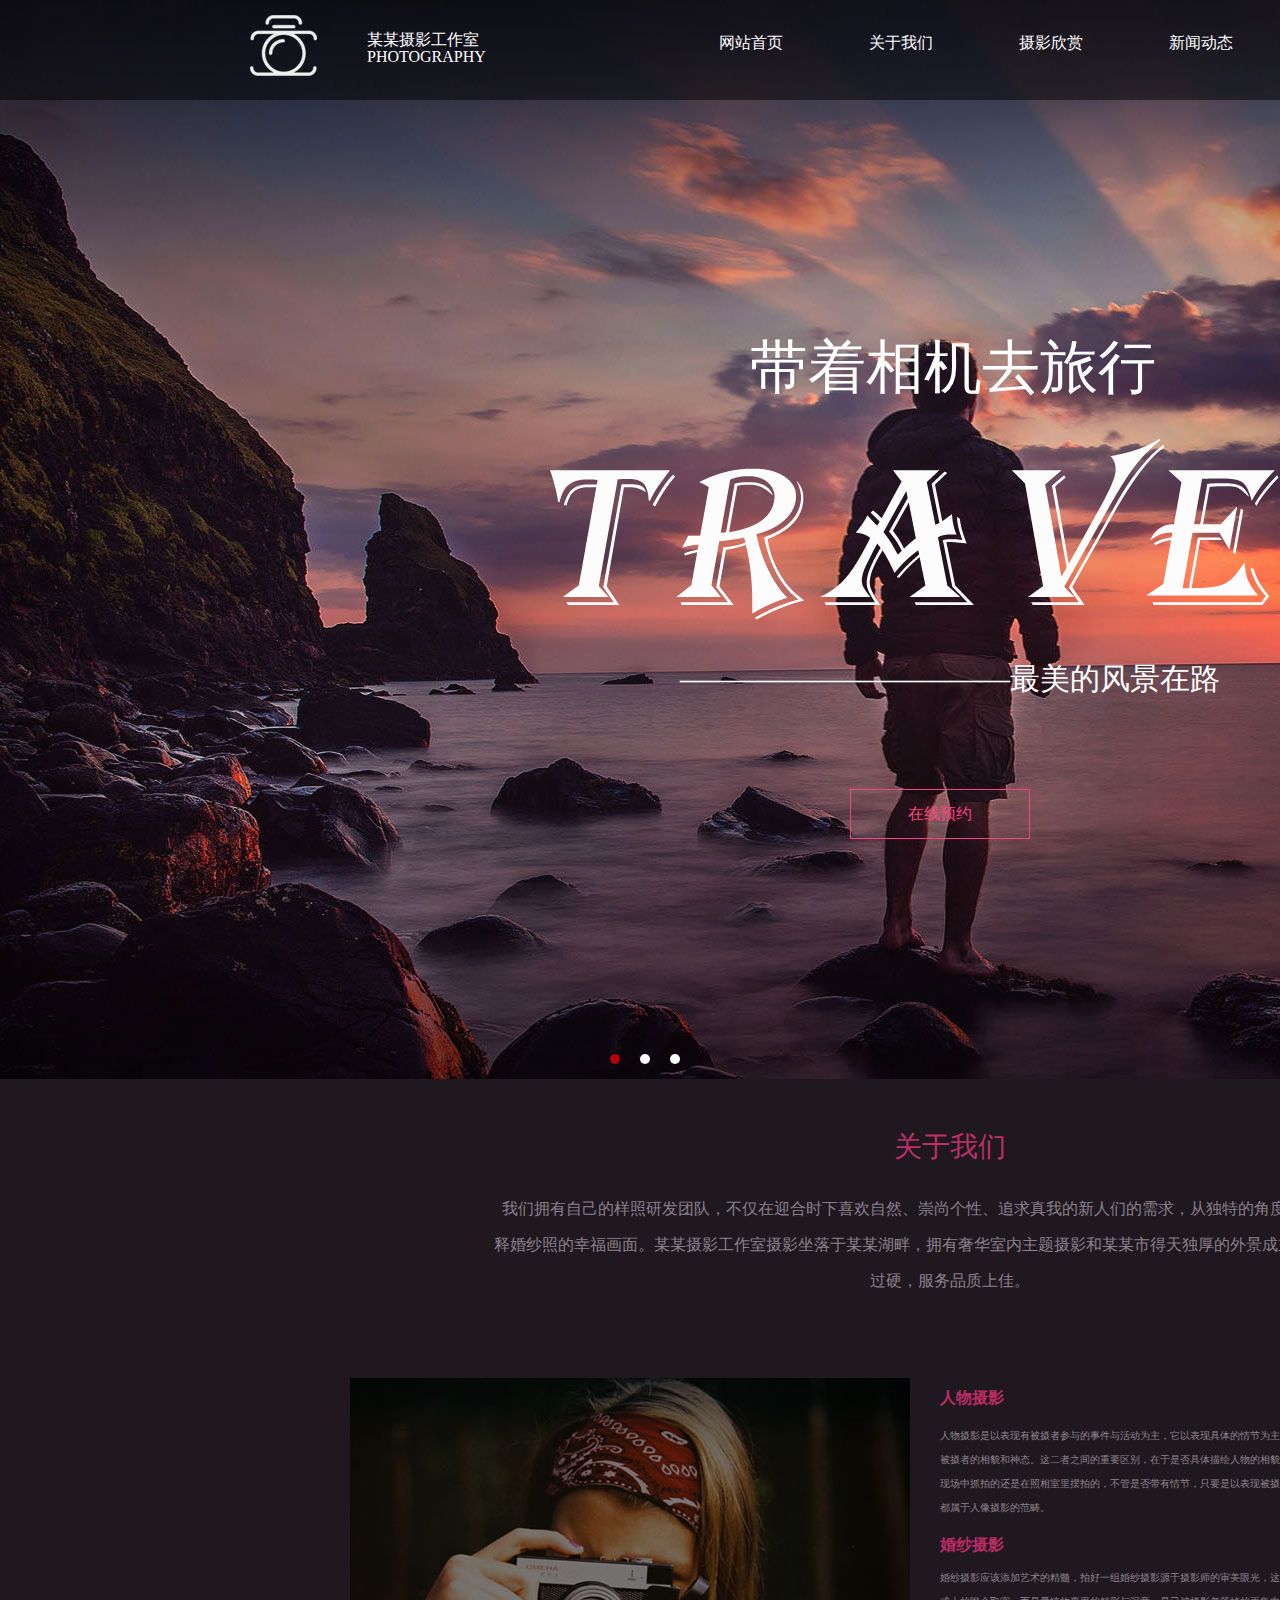
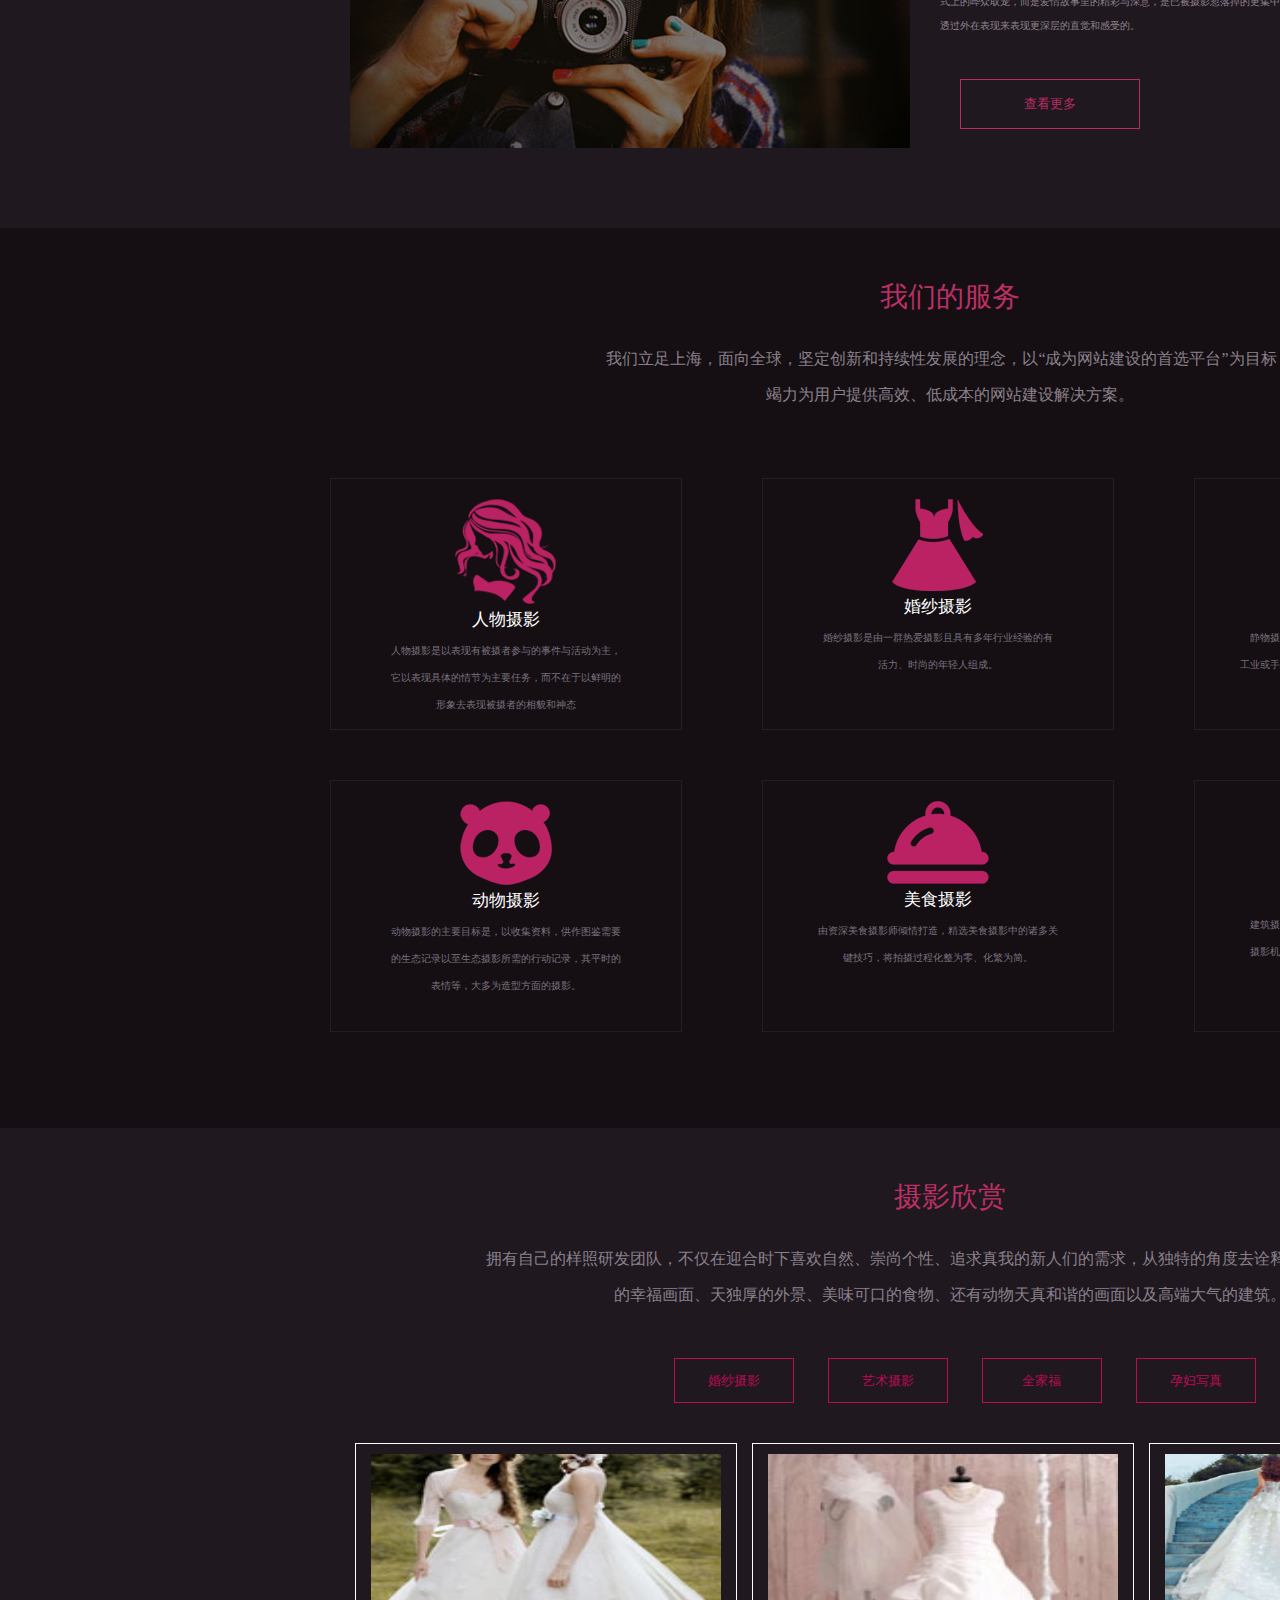
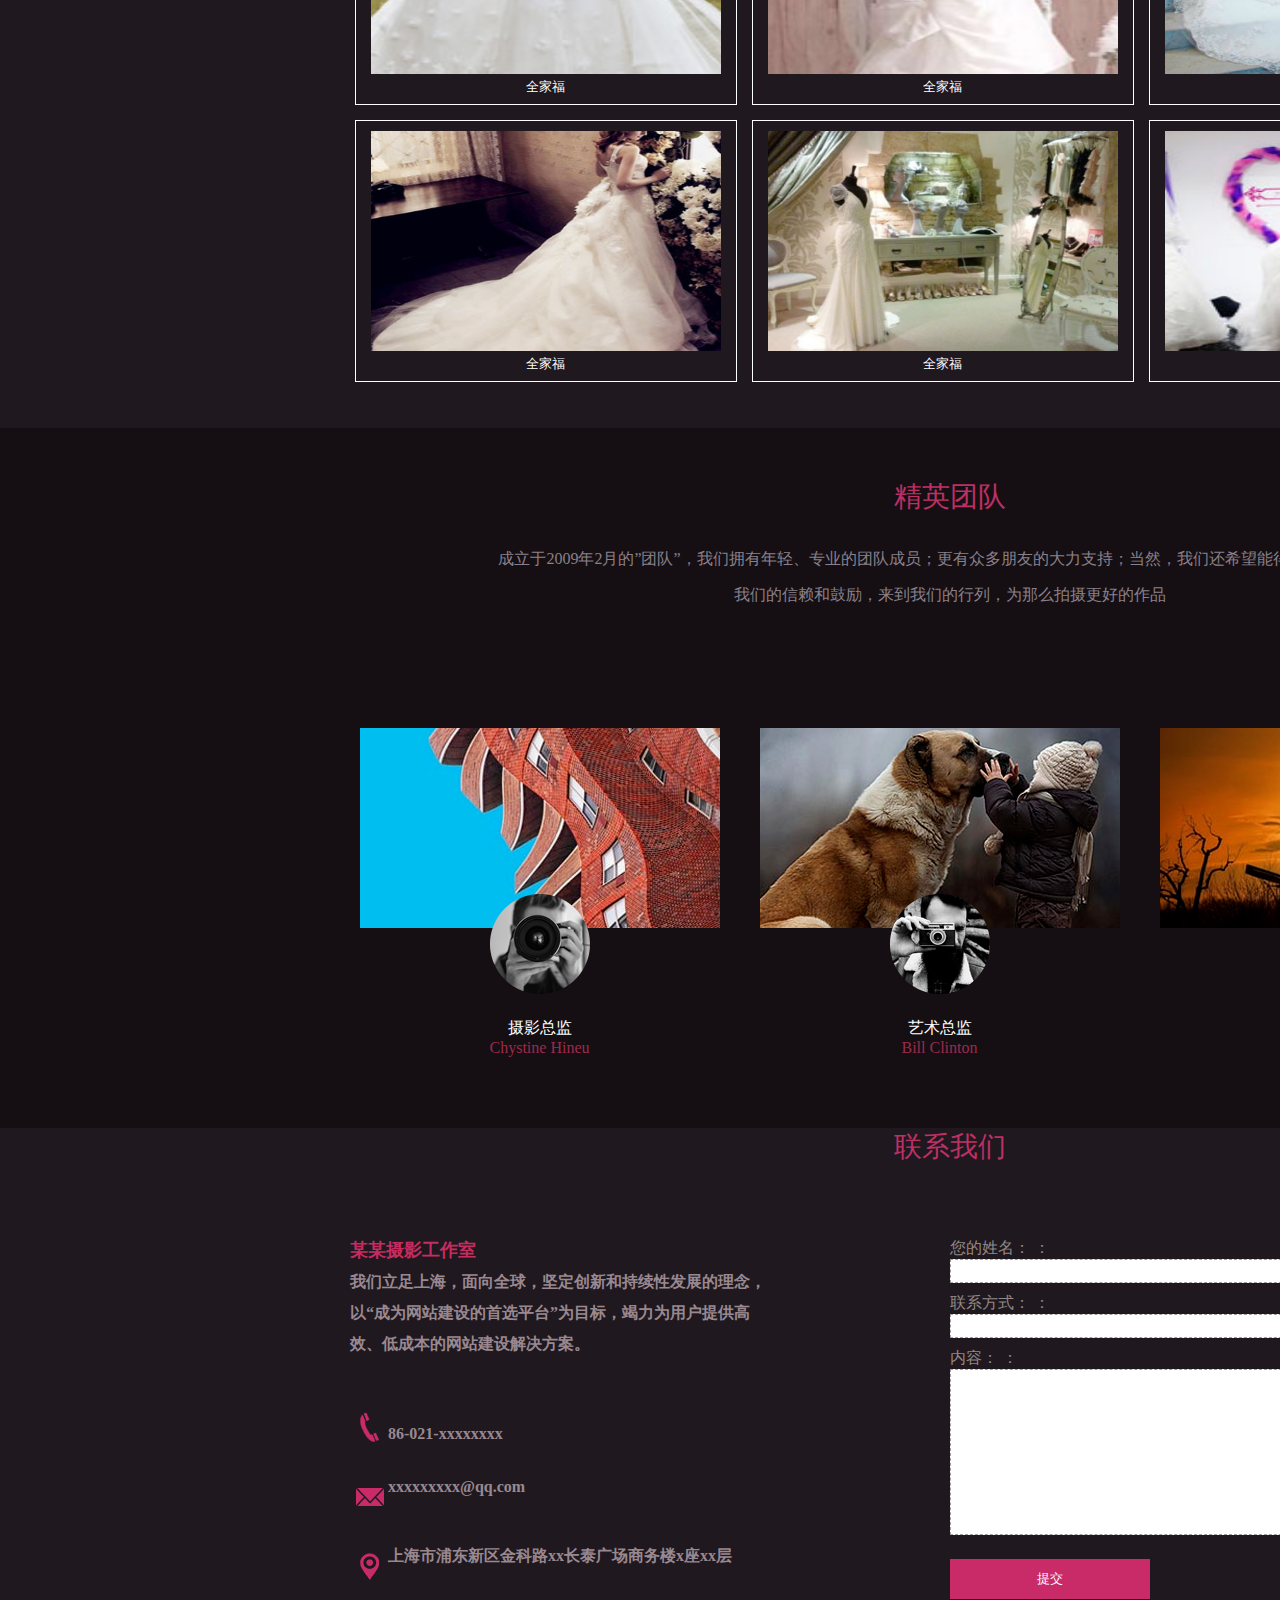
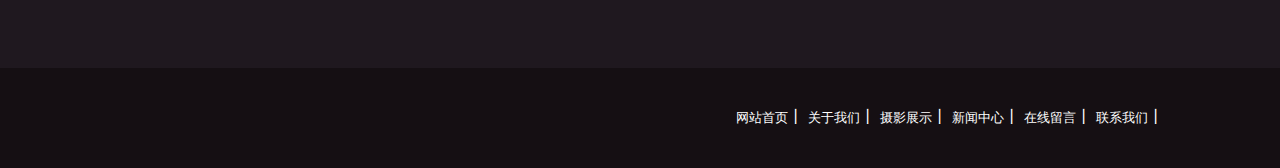
<file: 网页/index.html>
<!DOCTYPE html>
<html>
<head>
	<title></title>
	<link rel="stylesheet" type="text/css" href="../css/index.css">
</head>
<body>
	<div class="div_top"></div>
	<div class="div_top2">
		<img src="../images/1500981623.png" class="img_top">
		<p class="p_1">某某摄影工作室</p><br>
		<p class="p_2">PHOTOGRAPHY</p>
		<ul class="top_ul">
			<li><a href="index.html" target="_parent">网站首页</a></li>
			<li><a href="guanyu.html" target="_parent">关于我们</a></li>
			<li><a href="sheying.html" target="_parent">摄影欣赏</a></li>
			<li><a href="xinwen.html" target="_parent">新闻动态</a></li>
			<li><a href="liuyan.html" target="_parent">在线留言</a></li>
			<li><a href="" target="_parent">联系我们</a></li>
		</ul>
		</div>
	<div class="lunbo">
		<div class="lunbo_1">
			<img src="../images/01.jpg">
			<img src="../images/02.jpg" class="img_2">
			<img src="../images/03.jpg">
		</div>
		<p class="ppp">带着相机去旅行</p>
		<img src="../images/20170725192440_61459.png" class="biao">
		<p class="ppp1">———————————最美的风景在路</p>
		<button class="but_1">在线预约</button>
	</div>
		<div class="dianji">
			<a href="#" class="a_1" style="background-color: #b3020c;"></a>
			<a href="#" class="a_2"></a>
			<a href="#" class="a_3"></a>
		</div>
		<div class="guanyu">
			<div class="gy_1">
				<span>关于我们</span><br>
				<p>我们拥有自己的样照研发团队，不仅在迎合时下喜欢自然、崇尚个性、追求真我的新人们的需求，从独特的角度去诠释爱情、诠</p>
				<p>释婚纱照的幸福画面。某某摄影工作室摄影坐落于某某湖畔，拥有奢华室内主题摄影和某某市得天独厚的外景成立至今，技术实力</p>
				<p>过硬，服务品质上佳。</p>
			</div>
			<div class="gy_2">
				<img src="../images/20170725193232_92548.jpg" style="float: left;">
				<div style=" width:800px;height: 300px;
				margin-left: 30px;float: left;">
					
				
				<p style="color: #bb2c62;font-weight: bold;font-size: 16px">人物摄影</p>
				<p style="margin-top: 20px;">人物摄影是以表现有被摄者参与的事件与活动为主，它以表现具体的情节为主要任务，而不在于以鲜明的形象去表现</p>
				<p>被摄者的相貌和神态。这二者之间的重要区别，在于是否具体描绘人物的相貌。不管是单人的或是多人的，不管是在</p>
				<p>现场中抓拍的还是在照相室里摆拍的，不管是否带有情节，只要是以表现被摄者具体的外貌和精神状态为主的照片，</p>
				<p>都属于人像摄影的范畴。</p>
				<p style="color: #bb2c62;font-weight: bold;font-size: 16px;margin-top: 20px;">婚纱摄影</p>
				<p style="margin-top: 15px;">婚纱摄影应该添加艺术的精髓，拍好一组婚纱摄影源于摄影师的审美眼光，这样的照片令你眼前一亮。他的追求不是形</p>
				<p>式上的哗众取宠，而是爱情故事里的精彩与深意，是已被摄影忽落掉的更集中，更恰当，更合理，更明确的表述方式，</p>
				<p>透过外在表现来表现更深层的直觉和感受的。</p><br><br>
				<button class="but_2">查看更多</button>
				</div>
			</div>
		</div>
		<div class="fuwu">
			<div class="gy_1">
				<span>我们的服务</span><br>
				<p>我们立足上海，面向全球，坚定创新和持续性发展的理念，以“成为网站建设的首选平台”为目标，</p>
				<p>竭力为用户提供高效、低成本的网站建设解决方案。</p>
			</div>
			<div class="div_liu">
				<div class="liu_1">
					<img src="../images/20170725194017_43478.png">
					<p style="margin-top: 0px;font-size: 17px;color: white;">人物摄影</p>
					<p>人物摄影是以表现有被摄者参与的事件与活动为主，</p>
					<p>它以表现具体的情节为主要任务，而不在于以鲜明的</p>
					<p>形象去表现被摄者的相貌和神态</p>
				</div>
				<div class="liu_1">
					<img src="../images/20170725194233_58971.png">
					<p style="margin-top: 0px;font-size: 17px;color: white;">婚纱摄影</p>
					<p>婚纱摄影是由一群热爱摄影且具有多年行业经验的有</p>
					<p>活力、时尚的年轻人组成。</p>
				</div>
				<div class="liu_1">
					<img src="../images/20170725194312_49984.png">
					<p style="margin-top: 0px;font-size: 17px;color: white;">景物摄影</p>
					<p>静物摄影与人物摄影、景物摄影相对，以无生命，多以</p>
					<p>工业或手工制成品、自然存在的无生命物体等为拍摄题材。</p>
				</div>

				<div class="gekai">
				<div class="liu_1">
					<img src="../images/20170725194353_85868.png">
					<p style="margin-top: 0px;font-size: 17px;color: white;">动物摄影</p>
					<p>动物摄影的主要目标是，以收集资料，供作图鉴需要</p>
					<p>的生态记录以至生态摄影所需的行动记录，其平时的</p>
					<p>表情等，大多为造型方面的摄影。</p>
				</div>
				<div class="liu_1">
					<img src="../images/20170725194441_34837.png">
					<p style="margin-top: 0px;font-size: 17px;color: white;">美食摄影</p>
					<p>由资深美食摄影师倾情打造，精选美食摄影中的诸多关</p>
					<p>键技巧，将拍摄过程化整为零、化繁为简。</p>
				</div>
				<div class="liu_1">
					<img src="../images/20170725194520_13208.png">
					<p style="margin-top: 0px;font-size: 17px;color: white;">建筑摄影</p>
					<p>建筑摄影系以建筑物和结构物体为对象的摄影，用小型</p>
					<p>摄影机只能拍出快照式的照片。大多使用带摇摆结构的</p>
					<p>大型摄影机进行拍摄。</p>
				</div>
				</div>
			</div>
		</div>

		<div class="xinshang">
			<div class="gy_1">
				<span>摄影欣赏</span><br>
				<p>拥有自己的样照研发团队，不仅在迎合时下喜欢自然、崇尚个性、追求真我的新人们的需求，从独特的角度去诠释人物、诠释婚纱照</p>
				<p>的幸福画面、天独厚的外景、美味可口的食物、还有动物天真和谐的画面以及高端大气的建筑。</p>
			</div>
			<div class="anniu4">
				<button>婚纱摄影</button>
				<button>艺术摄影</button>
				<button>全家福</button>
				<button>孕妇写真</button>
			</div>
			<div class="imgx6">
				<div><img src="../images/1500963383.jpg">
					<br>全家福</div>
				<div><img src="../images/1500963373.jpg"><br>全家福</div>
				<div><img src="../images/1500963366.jpg"><br>全家福</div>
				<div><img src="../images/1500963358.jpg"><br>全家福</div>
				<div><img src="../images/1500963346.jpg"><br>全家福</div>
				<div><img src="../images/1500963318.jpg"><br>全家福</div>
			</div>
		</div>
		<div class="tuandui">
			<div class="gy_1">
				<span>精英团队</span><br>
				<p>成立于2009年2月的”团队”，我们拥有年轻、专业的团队成员；更有众多朋友的大力支持；当然，我们还希望能得到广大爱好者对</p>
				<p>我们的信赖和鼓励，来到我们的行列，为那么拍摄更好的作品</p>
			</div>
			<div class="sanzhang">
				<div>
					<img src="../images/20170725195326_75923.png">
					<p>摄影总监</p>
					<span>Chystine Hineu</span>
				</div>
				<div>
					<img src="../images/20170725195411_44573.png">
					<p>艺术总监</p>
					<span>Bill Clinton</span>
				</div>
				<div>
					<img src="../images/20170725195418_49251.png">
					<p>资深视觉摄影师</p>
					<span>Black Longfellow</span>
				</div>
			</div>
		</div>
		<div class="bottom">
			<div class="bottom_div1">
				<span>联系我们</span>
			</div>
			<div class="bottom_div2">
				<p style="color: #c62c60;font-size: 18px;font-weight: bold;">某某摄影工作室</p>
				<p>我们立足上海，面向全球，坚定创新和持续性发展的理念，</p>
				<p>以“成为网站建设的首选平台”为目标，竭力为用户提供高</p>
				<p>效、低成本的网站建设解决方案。</p>
				<div class="bottom_img">
					<img src="../images/20170725195743_15976.png">
					<p style="margin-top: 20px;">86-021-xxxxxxxx</p>
					<p style="margin-top: 35px;">xxxxxxxxx@qq.com</p>
					<p style="margin-top: 50px;">上海市浦东新区金科路xx长泰广场商务楼x座xx层</p>
				</div>
			</div>
			<div class="bottom_div3">
				<p>您的姓名： ：</p>
				<input type="text" name="1">
				<p>联系方式： ：</p>
				<input type="text" name="1">
				<p>内容： ：</p>
				<textarea style="width: 550px;height: 160px;border: 1px dashed #a29c9e;"></textarea>
				<button class="tijiao">提交</button>
			</div>
		</div>
		<div class="zuihou">
			<a href="javascript;;">网站首页</a>丨
			<a href="javascript;;">关于我们</a>丨
			<a href="javascript;;">摄影展示</a>丨
			<a href="javascript;;">新闻中心</a>丨
			<a href="javascript;;">在线留言</a>丨
			<a href="javascript;;">联系我们</a>丨
		</div>
	<script src="../js/index.js"></script>
</body>
</html>
</file>
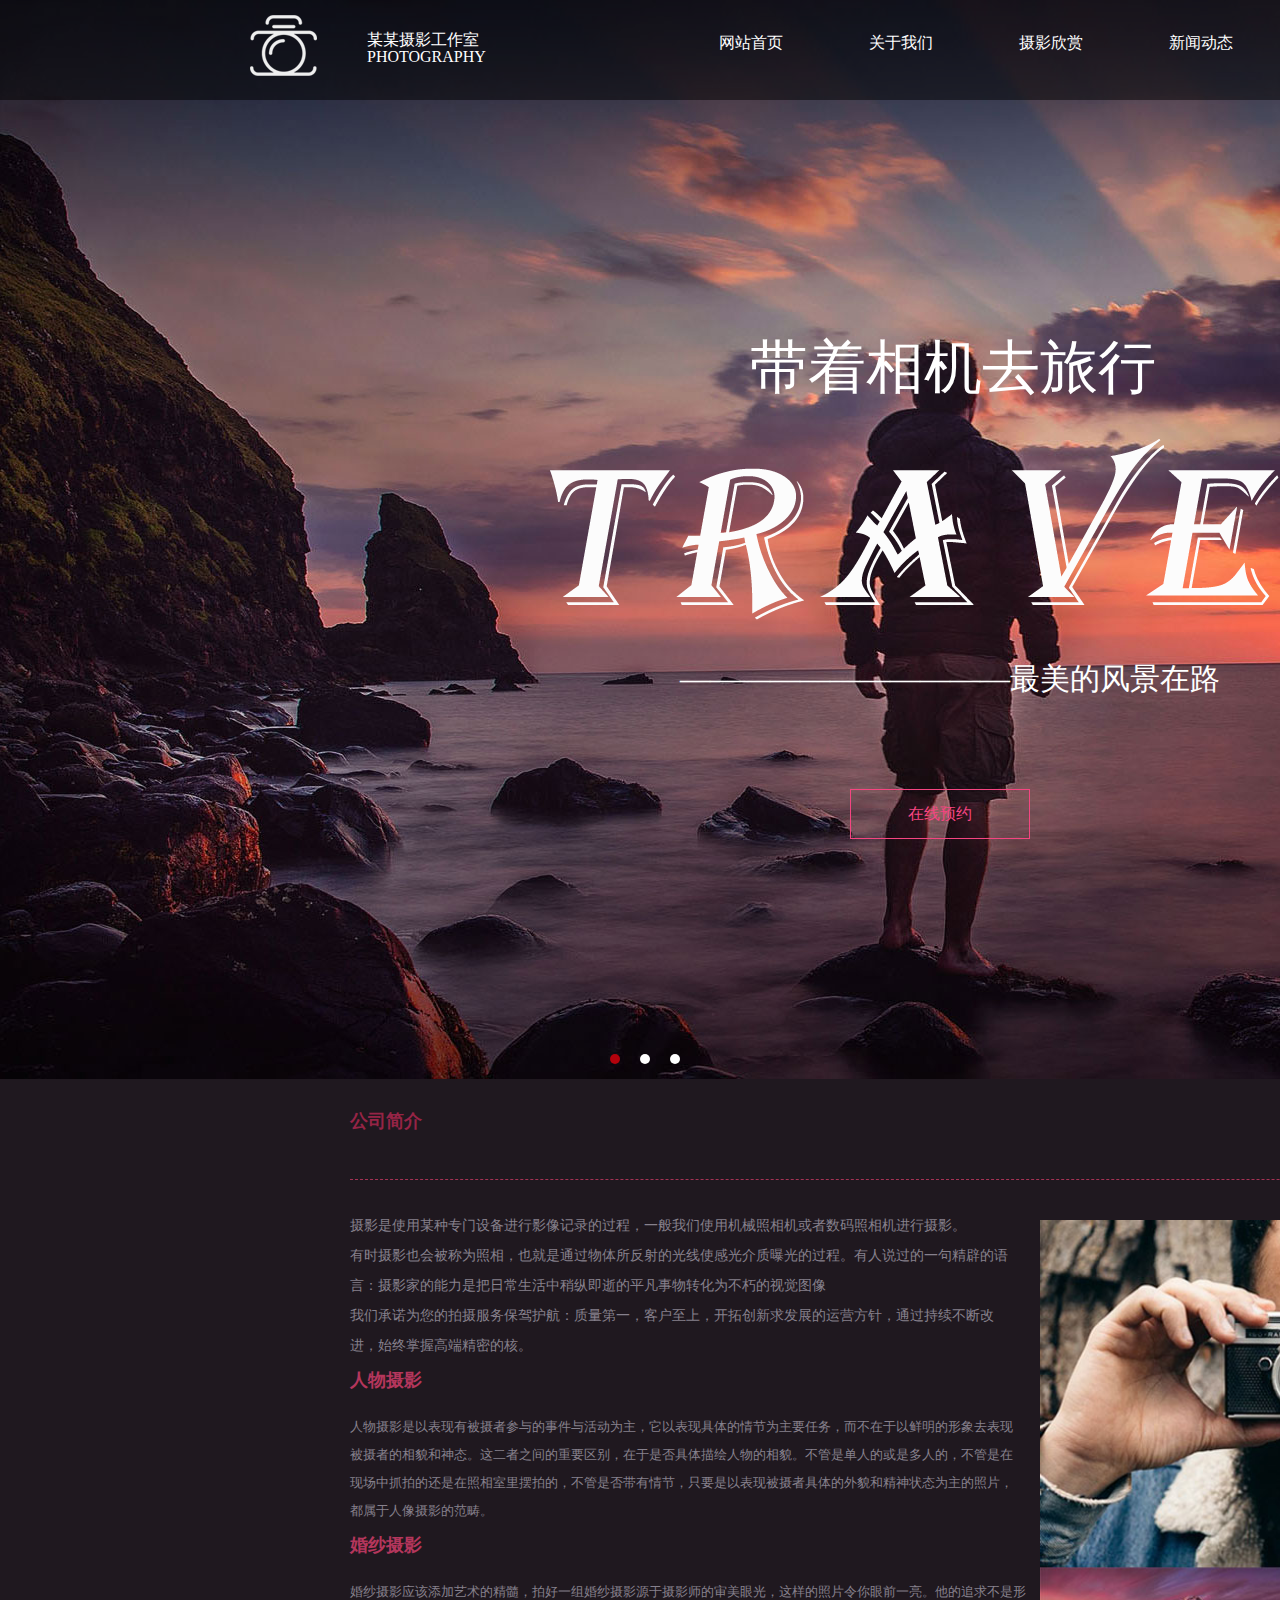
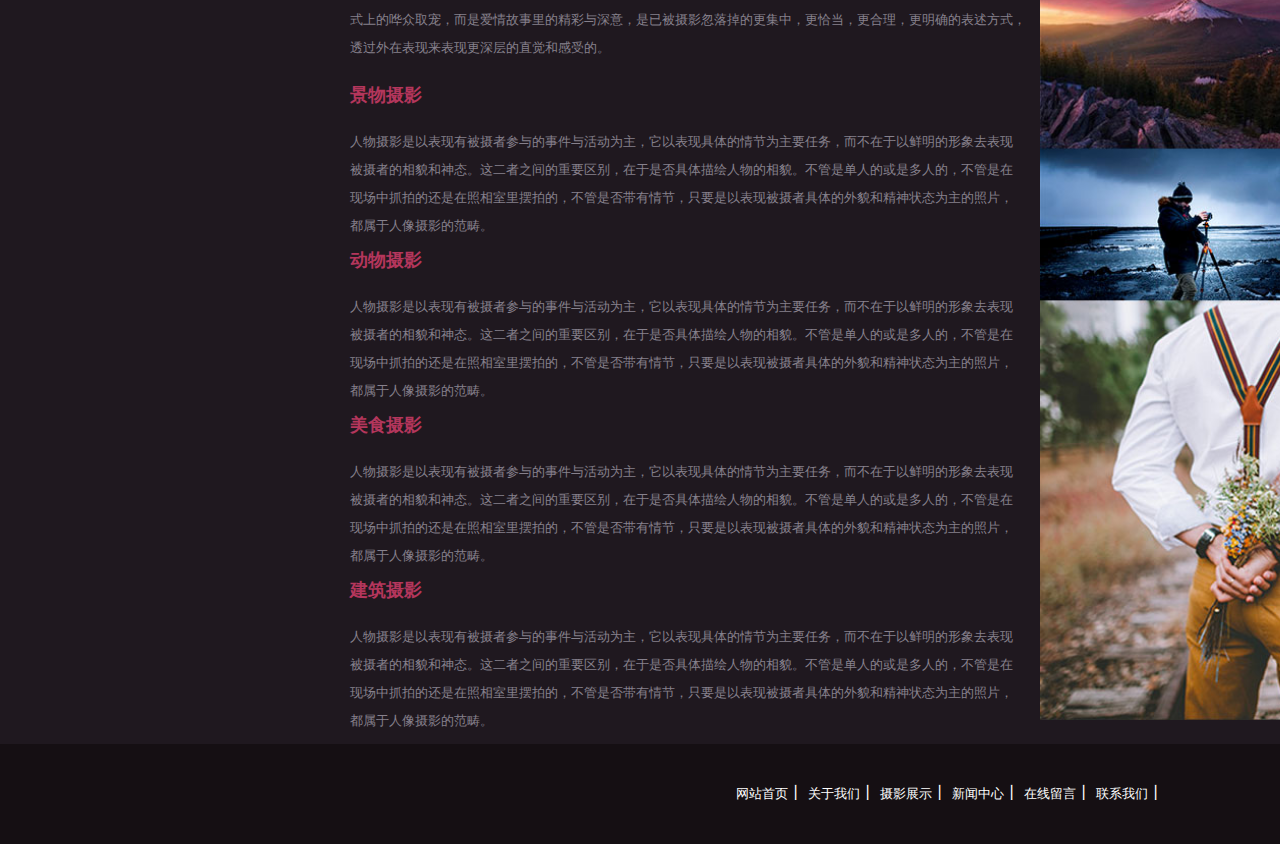
<file: 网页/guanyu.html>
<!DOCTYPE html>
<html>
<head>
	<title></title>
	<link rel="stylesheet" type="text/css" href="../css/guanyu.css">
</head>
<body>
	<div class="div_top"></div>
	<div class="div_top2">
		<img src="../images/1500981623.png" class="img_top">
		<p class="p_1">某某摄影工作室</p><br>
		<p class="p_2">PHOTOGRAPHY</p>
		<ul class="top_ul">
			<li><a href="index.html" target="_parent">网站首页</a></li>
			<li><a href="guanyu.html" target="_parent">关于我们</a></li>
			<li><a href="sheying.html" target="_parent">摄影欣赏</a></li>
			<li><a href="xinwen.html" target="_parent">新闻动态</a></li>
			<li><a href="liuyan.html" target="_parent">在线留言</a></li>
			<li><a href="" target="_parent">联系我们</a></li>
		</ul>
		</div>
	<div class="lunbo">
		<div class="lunbo_1">
			<img src="../images/01.jpg">
			<img src="../images/02.jpg" class="img_2">
			<img src="../images/03.jpg">
		</div>
		<p class="ppp">带着相机去旅行</p>
		<img src="../images/20170725192440_61459.png" class="biao">
		<p class="ppp1">———————————最美的风景在路</p>
		<button class="but_1">在线预约</button>
	</div>
		<div class="dianji">
			<a href="#" class="a_1" style="background-color: #b3020c;"></a>
			<a href="#" class="a_2"></a>
			<a href="#" class="a_3"></a>
		</div>
	<div class="div_center">
		<div class="center_top">
			<span style="margin-top: 20px;font-weight: bold;font-size: 18px;float: left;">公司简介</span>
			<span style="float: right;margin-top: 20px;">您现在的位置>>网站首页>>公司简介</span>
		</div>
		<div class="center_zi">
			<div class="zi">
				<p>摄影是使用某种专门设备进行影像记录的过程，一般我们使用机械照相机或者数码照相机进行摄影。</p>
				<p>有时摄影也会被称为照相，也就是通过物体所反射的光线使感光介质曝光的过程。有人说过的一句精辟的语</p>
				<p>言：摄影家的能力是把日常生活中稍纵即逝的平凡事物转化为不朽的视觉图像</p>
				<p>我们承诺为您的拍摄服务保驾护航：质量第一，客户至上，开拓创新求发展的运营方针，通过持续不断改</p>
				<p>进，始终掌握高端精密的核。</p>
			</div>
			<div class="zi_1" style="margin-top: 3px;">
				<p style="color: #b4365c;font-size: 18px;font-weight: bold;">人物摄影</p><br>
				<p>人物摄影是以表现有被摄者参与的事件与活动为主，它以表现具体的情节为主要任务，而不在于以鲜明的形象去表现</p>
				<p>被摄者的相貌和神态。这二者之间的重要区别，在于是否具体描绘人物的相貌。不管是单人的或是多人的，不管是在</p>
				<p>现场中抓拍的还是在照相室里摆拍的，不管是否带有情节，只要是以表现被摄者具体的外貌和精神状态为主的照片，</p>
				<p>都属于人像摄影的范畴。</p>
			</div>
			<div class="zi_1">
				<p style="color: #b4365c;font-size: 18px;font-weight: bold;">婚纱摄影</p><br>
				<p>婚纱摄影应该添加艺术的精髓，拍好一组婚纱摄影源于摄影师的审美眼光，这样的照片令你眼前一亮。他的追求不是形</p>
				<p>式上的哗众取宠，而是爱情故事里的精彩与深意，是已被摄影忽落掉的更集中，更恰当，更合理，更明确的表述方式，</p>
				<p>透过外在表现来表现更深层的直觉和感受的。</p>
			</div>
			<div class="zi_1" style="margin-top: 0px;">
				<p style="color: #b4365c;font-size: 18px;font-weight: bold;">景物摄影</p><br>
				<p>人物摄影是以表现有被摄者参与的事件与活动为主，它以表现具体的情节为主要任务，而不在于以鲜明的形象去表现</p>
				<p>被摄者的相貌和神态。这二者之间的重要区别，在于是否具体描绘人物的相貌。不管是单人的或是多人的，不管是在</p>
				<p>现场中抓拍的还是在照相室里摆拍的，不管是否带有情节，只要是以表现被摄者具体的外貌和精神状态为主的照片，</p>
				<p>都属于人像摄影的范畴。</p>
			</div>
			<div class="zi_1">
				<p style="color: #b4365c;font-size: 18px;font-weight: bold;">动物摄影</p><br>
				<p>人物摄影是以表现有被摄者参与的事件与活动为主，它以表现具体的情节为主要任务，而不在于以鲜明的形象去表现</p>
				<p>被摄者的相貌和神态。这二者之间的重要区别，在于是否具体描绘人物的相貌。不管是单人的或是多人的，不管是在</p>
				<p>现场中抓拍的还是在照相室里摆拍的，不管是否带有情节，只要是以表现被摄者具体的外貌和精神状态为主的照片，</p>
				<p>都属于人像摄影的范畴。</p>
			</div>
			<div class="zi_1">
				<p style="color: #b4365c;font-size: 18px;font-weight: bold;">美食摄影</p><br>
				<p>人物摄影是以表现有被摄者参与的事件与活动为主，它以表现具体的情节为主要任务，而不在于以鲜明的形象去表现</p>
				<p>被摄者的相貌和神态。这二者之间的重要区别，在于是否具体描绘人物的相貌。不管是单人的或是多人的，不管是在</p>
				<p>现场中抓拍的还是在照相室里摆拍的，不管是否带有情节，只要是以表现被摄者具体的外貌和精神状态为主的照片，</p>
				<p>都属于人像摄影的范畴。</p>
			</div>
			<div class="zi_1">
				<p style="color: #b4365c;font-size: 18px;font-weight: bold;">建筑摄影</p><br>
				<p>人物摄影是以表现有被摄者参与的事件与活动为主，它以表现具体的情节为主要任务，而不在于以鲜明的形象去表现</p>
				<p>被摄者的相貌和神态。这二者之间的重要区别，在于是否具体描绘人物的相貌。不管是单人的或是多人的，不管是在</p>
				<p>现场中抓拍的还是在照相室里摆拍的，不管是否带有情节，只要是以表现被摄者具体的外貌和精神状态为主的照片，</p>
				<p>都属于人像摄影的范畴。</p>
			</div>
		</div>
		<div class="center_img">
			<img src="../images/20170725201027_51245.jpg" style="height: 1100px;margin-top: 15px;">
		</div>
	</div>
	<div class="zuihou">
			<a href="javascript;;">网站首页</a>丨
			<a href="javascript;;">关于我们</a>丨
			<a href="javascript;;">摄影展示</a>丨
			<a href="javascript;;">新闻中心</a>丨
			<a href="javascript;;">在线留言</a>丨
			<a href="javascript;;">联系我们</a>丨
		</div>
	<script src="../js/index.js"></script>
</body>
</html>
</file>
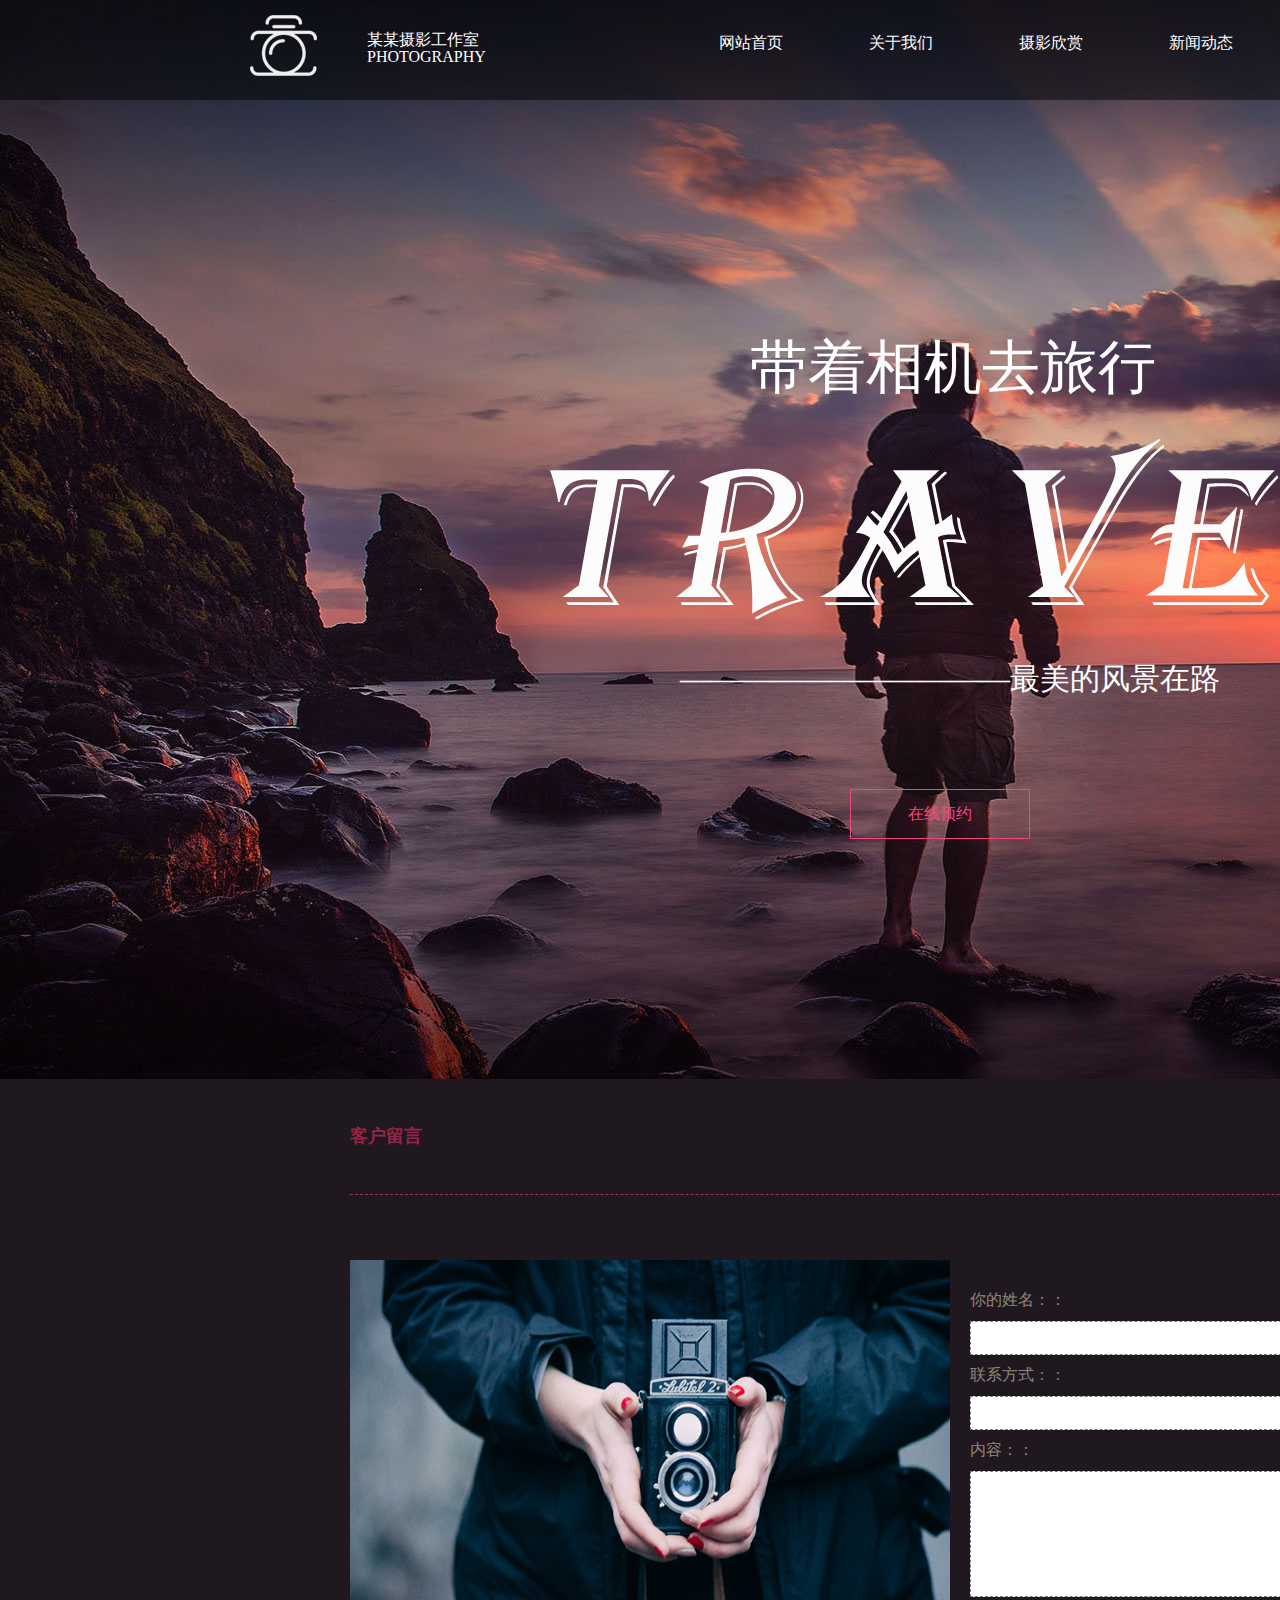
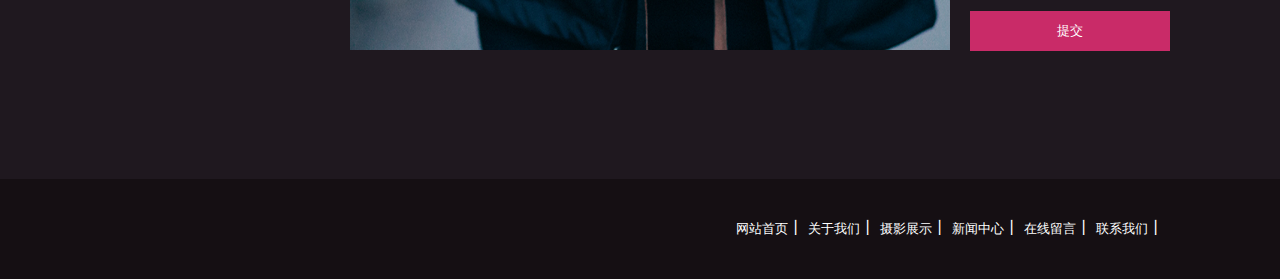
<file: 网页/liuyan.html>
<!DOCTYPE html>
<html>
<head>
	<title></title>
	<link rel="stylesheet" type="text/css" href="../css/liuyan.css">
</head>
<body>
	<div class="div_top"></div>
	<div class="div_top2">
		<img src="../images/1500981623.png" class="img_top">
		<p class="p_1">某某摄影工作室</p><br>
		<p class="p_2">PHOTOGRAPHY</p>
		<ul class="top_ul">
			<li><a href="index.html" target="_parent">网站首页</a></li>
			<li><a href="guanyu.html" target="_parent">关于我们</a></li>
			<li><a href="sheying.html" target="_parent">摄影欣赏</a></li>
			<li><a href="xinwen.html" target="_parent">新闻动态</a></li>
			<li><a href="liuyan.html" target="_parent">在线留言</a></li>
			<li><a href="" target="_parent">联系我们</a></li>
		</ul>
		</div>
	<div class="lunbo">
		<div class="lunbo_1">
			<img src="../images/01.jpg">
			<img src="../images/02.jpg" class="img_2">
			<img src="../images/03.jpg">
		</div>
		<p class="ppp">带着相机去旅行</p>
		<img src="../images/20170725192440_61459.png" class="biao">
		<p class="ppp1">———————————最美的风景在路</p>
		<button class="but_1">在线预约</button>
	</div>
	<div class="dianji">
			<a href="#" class="a_1" style="background-color: #b3020c;"></a>
			<a href="#" class="a_2"></a>
			<a href="#" class="a_3"></a>
	</div>
	<div class="div_center">
		<div class="center_top">
			<span style="margin-top: 20px;font-weight: bold;font-size: 18px;float: left;">客户留言</span>
			<span style="float: right;margin-top: 20px;">您现在的位置>>网站首页>>客户留言</span>
		</div>
		<div class="liuyan">
			<div class="tupian">
				<img src="../images/20170725202236_23120.jpg">
			</div>
			<div class="ipts">
				<p>你的姓名：：</p>
				<input type="text" class="ipt_1">
				<p>联系方式：：</p>
				<input type="text" class="ipt_1">
				<p>内容：：</p>
				<textarea class="awd55"></textarea>
				<button>提交</button>
			</div>
		</div>
	</div>
	<div class="zuihou">
			<a href="javascript;;">网站首页</a>丨
			<a href="javascript;;">关于我们</a>丨
			<a href="javascript;;">摄影展示</a>丨
			<a href="javascript;;">新闻中心</a>丨
			<a href="javascript;;">在线留言</a>丨
			<a href="javascript;;">联系我们</a>丨
		</div>
	<script src="../js/index.js"></script>
</body>
</html>
</file>
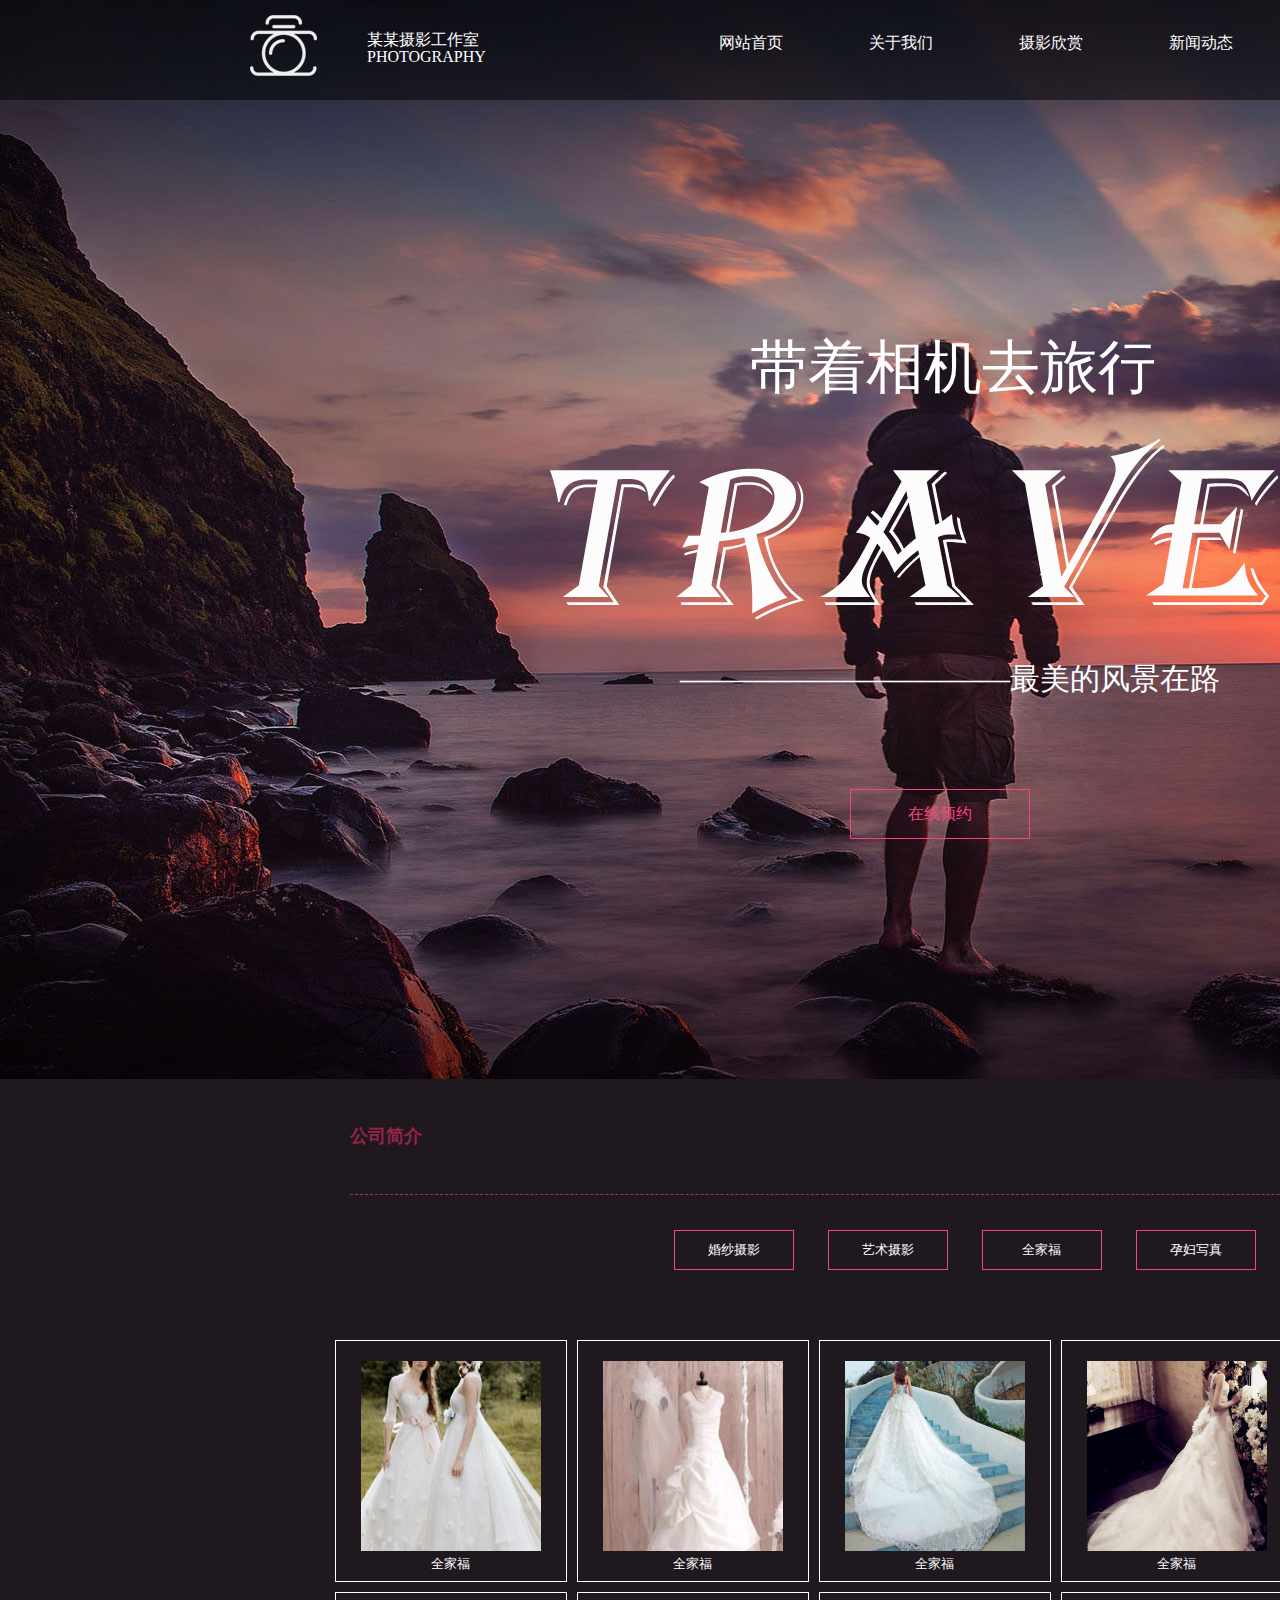
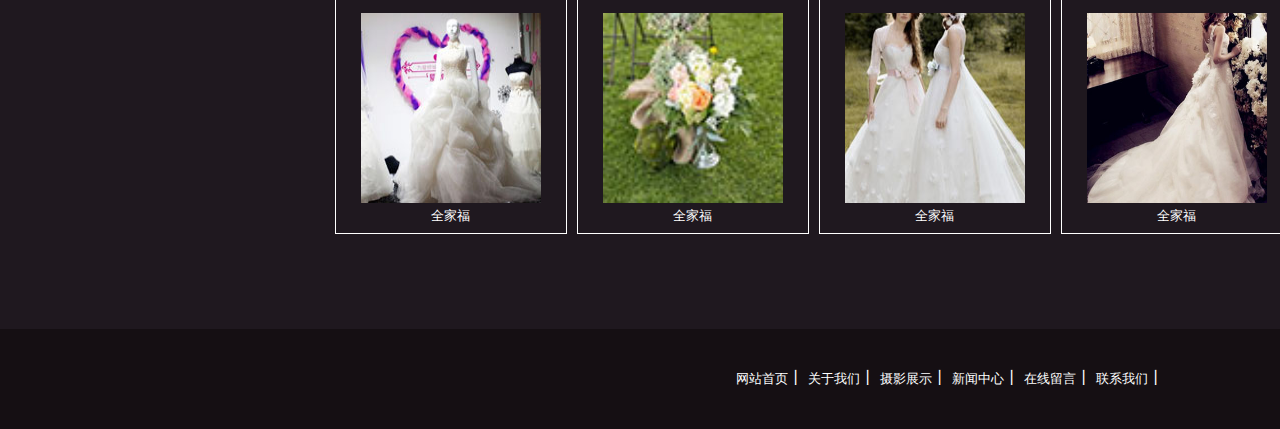
<file: 网页/sheying.html>
<!DOCTYPE html>
<html>
<head>
	<title></title>
	<link rel="stylesheet" type="text/css" href="../css/sheying.css">
</head>
<body>
	<div class="div_top"></div>
	<div class="div_top2">
		<img src="../images/1500981623.png" class="img_top">
		<p class="p_1">某某摄影工作室</p><br>
		<p class="p_2">PHOTOGRAPHY</p>
		<ul class="top_ul">
			<li><a href="index.html" target="_parent">网站首页</a></li>
			<li><a href="guanyu.html" target="_parent">关于我们</a></li>
			<li><a href="sheying.html" target="_parent">摄影欣赏</a></li>
			<li><a href="xinwen.html" target="_parent">新闻动态</a></li>
			<li><a href="liuyan.html" target="_parent">在线留言</a></li>
			<li><a href="" target="_parent">联系我们</a></li>
		</ul>
		</div>
	<div class="lunbo">
		<div class="lunbo_1">
			<img src="../images/01.jpg">
			<img src="../images/02.jpg" class="img_2">
			<img src="../images/03.jpg">
		</div>
		<p class="ppp">带着相机去旅行</p>
		<img src="../images/20170725192440_61459.png" class="biao">
		<p class="ppp1">———————————最美的风景在路</p>
		<button class="but_1">在线预约</button>
	</div>
	<div class="dianji">
			<a href="#" class="a_1" style="background-color: #b3020c;"></a>
			<a href="#" class="a_2"></a>
			<a href="#" class="a_3"></a>
		</div>
	<div class="div_center">
		<div class="center_top">
			<span style="margin-top: 20px;font-weight: bold;font-size: 18px;float: left;">公司简介</span>
			<span style="float: right;margin-top: 20px;">您现在的位置>>网站首页>>摄影欣赏</span>
		</div>
		<div class="nanniu">
			<button>婚纱摄影</button>
			<button>艺术摄影</button>
			<button>全家福</button>
			<button>孕妇写真</button>
		</div>
		<div class="imgs">
			<div><img src="../images/1500963383.jpg"><br>全家福</div>
			<div><img src="../images/1500963373.jpg"><br>全家福</div>
			<div><img src="../images/1500963366.jpg"><br>全家福</div>
			<div><img src="../images/1500963358.jpg"><br>全家福</div>
			<div><img src="../images/1500963346.jpg"><br>全家福</div>
			<div><img src="../images/1500963318.jpg"><br>全家福</div>
			<div><img src="../images/1500963297.jpg"><br>全家福</div>
			<div><img src="../images/1500963383.jpg"><br>全家福</div>
			<div><img src="../images/1500963358.jpg"><br>全家福</div>
			<div><img src="../images/1500963366.jpg"><br>全家福</div>
		</div>
	</div>
	<div class="zuihou">
			<a href="javascript;;">网站首页</a>丨
			<a href="javascript;;">关于我们</a>丨
			<a href="javascript;;">摄影展示</a>丨
			<a href="javascript;;">新闻中心</a>丨
			<a href="javascript;;">在线留言</a>丨
			<a href="javascript;;">联系我们</a>丨
	</div>
		<script src="../js/index.js"></script>
</body>
</html>
</file>
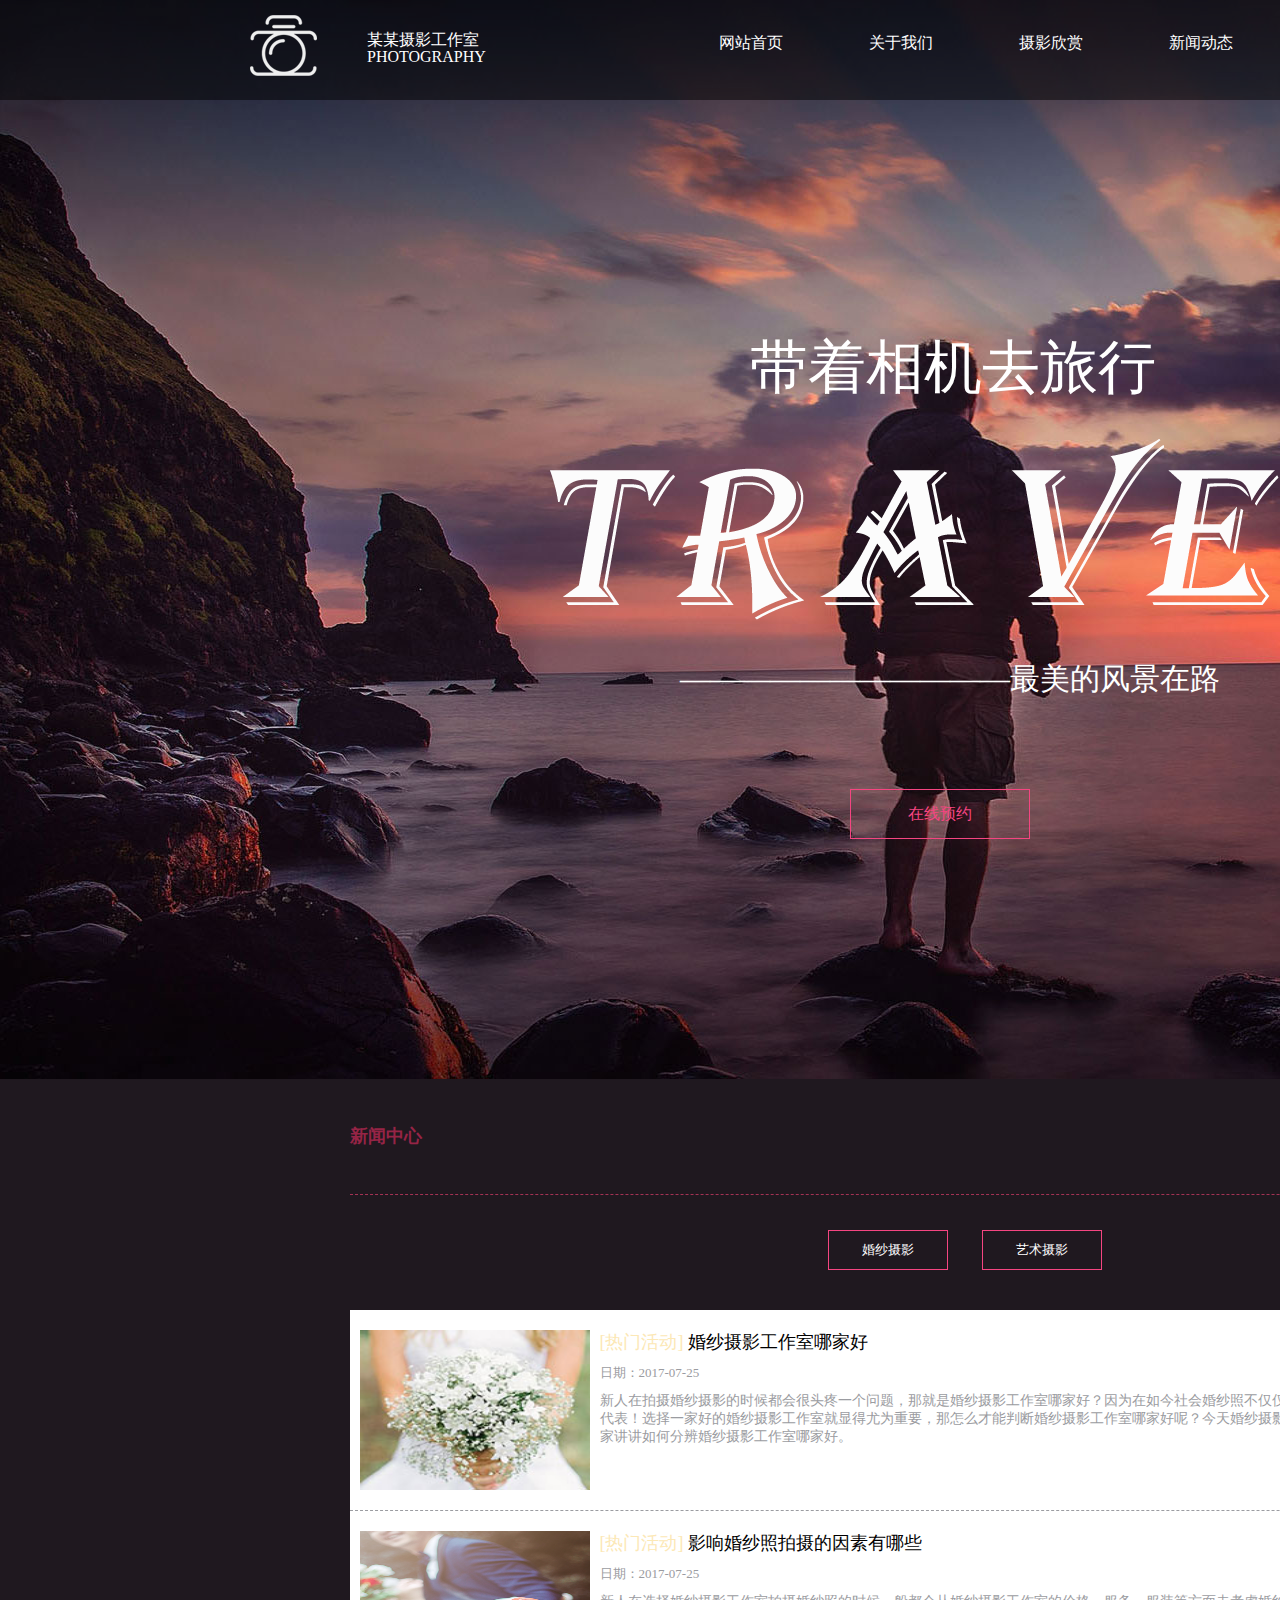
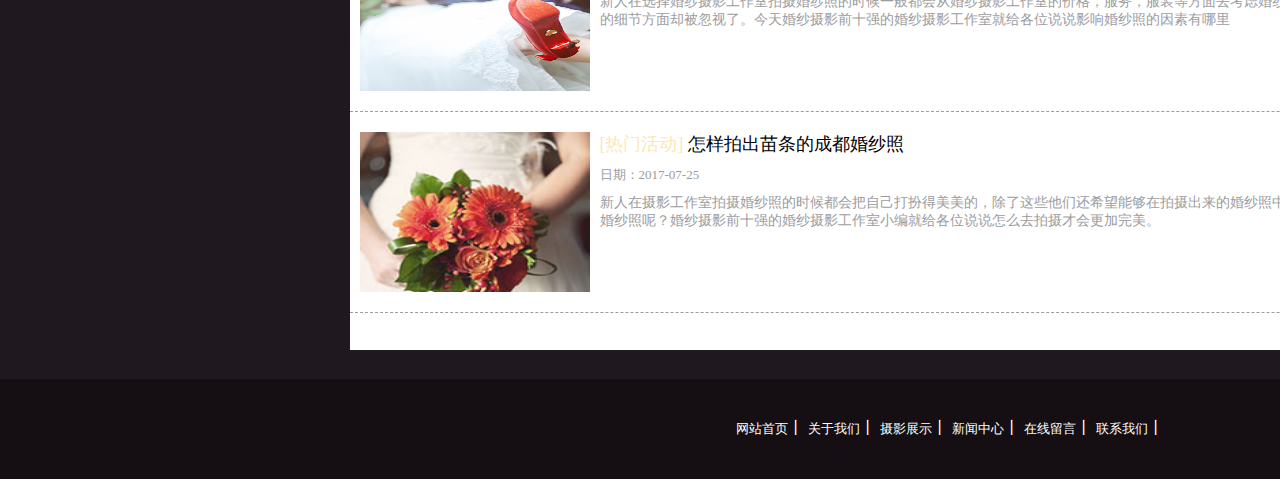
<file: 网页/xinwen.html>
<!DOCTYPE html>
<html>
<head>
	<title></title>
	<link rel="stylesheet" type="text/css" href="../css/xinwen.css">
</head>
<body>
	<div class="div_top"></div>
	<div class="div_top2">
		<img src="../images/1500981623.png" class="img_top">
		<p class="p_1">某某摄影工作室</p><br>
		<p class="p_2">PHOTOGRAPHY</p>
		<ul class="top_ul">
			<li><a href="index.html" target="_parent">网站首页</a></li>
			<li><a href="guanyu.html" target="_parent">关于我们</a></li>
			<li><a href="sheying.html" target="_parent">摄影欣赏</a></li>
			<li><a href="xinwen.html" target="_parent">新闻动态</a></li>
			<li><a href="liuyan.html" target="_parent">在线留言</a></li>
			<li><a href="" target="_parent">联系我们</a></li>
		</ul>
		</div>
	<div class="lunbo">
		<div class="lunbo_1">
			<img src="../images/01.jpg">
			<img src="../images/02.jpg" class="img_2">
			<img src="../images/03.jpg">
		</div>
		<p class="ppp">带着相机去旅行</p>
		<img src="../images/20170725192440_61459.png" class="biao">
		<p class="ppp1">———————————最美的风景在路</p>
		<button class="but_1">在线预约</button>
	</div>
	<div class="dianji">
			<a href="#" class="a_1" style="background-color: #b3020c;"></a>
			<a href="#" class="a_2"></a>
			<a href="#" class="a_3"></a>
	</div>
	<div class="div_center">
		<div class="center_top">
			<span style="margin-top: 20px;font-weight: bold;font-size: 18px;float: left;">新闻中心</span>
			<span style="float: right;margin-top: 20px;">您现在的位置>>网站首页>>新闻动态</span>
		</div>
		<div class="nanniu">
			<button>婚纱摄影</button>
			<button>艺术摄影</button>
		</div>
		<div class="div_bai">
			<div class="xinwen">
				<div class="xinwen_tupian">
					<img src="../images/1500967491.jpg">
				</div>
				<div class="xinwen_zi">
					<p style="margin-top: 20px;">
						<a href="#" style="color: #fce8b6;font-size: 18px;">[热门活动]</a>
						<a href="#" class="aaa_1">婚纱摄影工作室哪家好</a>
					</p>
					<p style="font-size: 13px;margin-top: 10px;color: #9b9ca1;">日期：2017-07-25 </p>
					<p style="font-size: 14px;margin-top: 10px;color: #9b9ca1;">新人在拍摄婚纱摄影的时候都会很头疼一个问题，那就是婚纱摄影工作室哪家好？因为在如今社会婚纱照不仅仅是一个象征，也是新人用来收藏幸福的代表！选择一家好的婚纱摄影工作室就显得尤为重要，那怎么才能判断婚纱摄影工作室哪家好呢？今天婚纱摄影前十强的婚纱摄影工作室像小编就给大家讲讲如何分辨婚纱摄影工作室哪家好。</p>
				</div>
			</div>


			<div class="xinwen">
				<div class="xinwen_tupian">
					<img src="../images/1500967496.jpg">
				</div>
				<div class="xinwen_zi">
					<p style="margin-top: 20px;">
						<a href="#" style="color: #fce8b6;font-size: 18px;">[热门活动]</a>
						<a href="#" class="aaa_1">影响婚纱照拍摄的因素有哪些</a>
					</p>
					<p style="font-size: 13px;margin-top: 10px;color: #9b9ca1;">日期：2017-07-25 </p>
					<p style="font-size: 14px;margin-top: 10px;color: #9b9ca1;">新人在选择婚纱摄影工作室拍摄婚纱照的时候一般都会从婚纱摄影工作室的价格，服务，服装等方面去考虑婚纱摄影工作室！而很多真正影响到婚纱照的细节方面却被忽视了。今天婚纱摄影前十强的婚纱摄影工作室就给各位说说影响婚纱照的因素有哪里</p>
				</div>
			</div>


			<div class="xinwen">
				<div class="xinwen_tupian">
					<img src="../images/1500967501.jpg">
				</div>
				<div class="xinwen_zi">
					<p style="margin-top: 20px;">
						<a href="#" style="color: #fce8b6;font-size: 18px;">[热门活动]</a>
						<a href="#" class="aaa_1">怎样拍出苗条的成都婚纱照</a>
					</p>
					<p style="font-size: 13px;margin-top: 10px;color: #9b9ca1;">日期：2017-07-25 </p>
					<p style="font-size: 14px;margin-top: 10px;color: #9b9ca1;">新人在摄影工作室拍摄婚纱照的时候都会把自己打扮得美美的，除了这些他们还希望能够在拍摄出来的婚纱照中显得更加苗条。那怎么才能拍出苗条的婚纱照呢？婚纱摄影前十强的婚纱摄影工作室小编就给各位说说怎么去拍摄才会更加完美。</p>
				</div>
			</div>
		</div>
	</div>
	<div class="zuihou">
			<a href="javascript;;">网站首页</a>丨
			<a href="javascript;;">关于我们</a>丨
			<a href="javascript;;">摄影展示</a>丨
			<a href="javascript;;">新闻中心</a>丨
			<a href="javascript;;">在线留言</a>丨
			<a href="javascript;;">联系我们</a>丨
		</div>
	<script src="../js/index.js"></script>
</body>
</html>
</file>
<file: css/index.css>
*{
	margin: 0 auto;
}
a{
	text-decoration: none;
}
.div_top{
	width: 1899px;
	height: 100px;
	background-color: black;
	opacity: 0.5;
	position: relative;
	top: 0px;
	z-index: 10;
}
.div_top2{
	width: 1899px;
	height: 100px;
	margin-top: -100px;
	position: relative;
	top: 0px;
	z-index: 11;
}
.img_top{
	margin-left: 250px;
	margin-top: 15px;
	float: left;
}
.p_1{
	color: white;
	float: left;
	margin-top: 30px;
	margin-left: 50px;
}
.p_2{
	color: white;
	float: left;
	margin-top: 30px;
	margin-left: -112px;
}
.top_ul{
	margin-left: 150px;
	float: left;
}
.top_ul li{
	list-style: none;
	width: 150px;
	height: 50px;
	display: block;
	float: left;
	text-align: center;
	line-height: 50px;
}
.top_ul li a{
	color: white;
	width: 150px;
	height: 50px;
	display: block;
}
.lunbo{
	width: 1899px;
	height: 1079px;
	overflow: hidden;
	position: relative;
	top: -100px;
}
.lunbo_1{
	width: 6000px;
	height: 1079px;
}
.lunbo_1 img{
	float: left;
}
.ppp{
	font-size: 58px;
	margin-top: -750px;
	margin-left: 750px;
	color: white;
	float: left;
}
.ppp1{
	font-size: 30px;
	margin-top: -420px;
	margin-left: 680px;
	color: white;
	float: left;
}
.biao{
	margin-top: -640px;
	margin-left: 550px;
	float: left;
}
.but_1{
	width: 180px;
	height: 50px;
	margin-top: -290px;
	margin-left: 850px;
	background-color: transparent;
	border: 1px solid #f54581;
	color: #f54581;
	float: left;
	font-size: 16px;
	cursor: pointer;
}
.dianji{
	width: 500px;
	height: 10px;
	margin-top: -125px;
	position: relative;
	left: 200px;
	margin-right: auto;
	margin-left: auto;
}
.dianji a{
	display: block;
	width: 10px;
	height: 10px;
	border-radius: 50%;
	background-color: white;
	float: left;
	margin-left: 20px;
}
.a_1{
	background-color: #b3020c;
}
.guanyu{
	width: 1899px;
	height: 750px;
	margin-top: 14px;
	background-color: #1f181f;
}
.gy_1{
	width: 1899px;
	height: 300px;
	text-align: center;
}
.gy_1 span{
	color: #bd3065;
	padding-top: 50px;
	font-size: 28px;
	display: block;
}
.gy_1 p{
	margin-top: 15px;
	color: #8a808b;
}
.gy_2{
	width: 1899px;
	height: 500px;
}
.gy_2 img{
	float: left;
	margin-left: 350px;
}
.gy_2 p{
	color: #90848e;
	margin-top: 10px;
	font-size: 10px;
	position: relative;
}
.but_2{
	margin-left: 20px;
	width: 180px;
	height: 50px;
	border: 1px solid #bb2c62;
	color: #bb2c62;
	background-color: #1f181f;
	margin-top: 10px;
	cursor: pointer;
}
.but_2:hover{
	background-color: #bb2c62;
	color: white;
}
.fuwu{
	width: 1899px;
	height: 900px;
	background-color: #150f13;
}
.div_liu{
	width: 1400px;
	height: 600px;
	margin-top: -50px;
}
.liu_1{
	width: 350px;
	height: 250px;
	border: 1px solid #241e22;
	color: #79717e;
	text-align: center;
	float: left;
	margin-left: 80px;
}
.liu_1 p{
	margin-top: 13px;
	font-size: 10px;
}
.liu_1 img{
	padding-top: 20px;
}
.gekai{
	position: relative;
	top: 50px;
}
.xinshang{
	width: 1899px;
	height: 900px;
	background-color: #1f181f;
}
.anniu4{
	width: 1899px;
	height: 100px;
	text-align: center;
	margin-top: -70px;
}
.anniu4 button{
	width: 120px;
	height: 45px;
	border: 1px solid #bb0b54;
	color: #bb0b54;
	background-color: #1f181f;
	margin-left: 30px;
}
.imgx6{
	width: 1220px;
	height: 600px;
	margin-top: -30px;
}
.imgx6 div{
	width: 380px;
	height: 260px;
	border: 1px solid white;
	float: left;
	text-align: center;
	color: white;
	font-size: 13px;
	margin-left: 15px;
	margin-top: 15px;
}
.imgx6 img{
	width: 350px;
	height: 220px;
	padding-top: 10px;
}
.tuandui{
	width: 1899px;
	height: 700px;
	background-color: #150f13;
	text-align: center;
}
.sanzhang{
	width: 1220px;
	height: 400px;
}
.sanzhang div{
	width: 400px;
	height: 350px;
	float: left;
}
.sanzhang p{
	color: white;
	margin-top: 20px;
}
.sanzhang span{
	color: #9f294c;
}
.bottom{
	width: 1899px;
	height: 540px;
	background-color: #1f181f;
}
.bottom_div1{
	width: 1899px;
	height: 100px;
	color: #bd3065;
	text-align: center;
	font-size: 28px;
}
.bottom_div2{
	width: 600px;
	height: 400px;
	margin-left: 350px;
	float: left;
	color: #998890;
}
.bottom_div2 p{
	margin-top: 10px;
	font-weight: bold;
}
.bottom_img{
	width: 500px;
	height: 200px;
	margin-top: 50px;
	float: left;
}
.bottom_img img{
	float: left;
}
.bottom_div3{
	width: 600px;
	height: 400px;
	float: left;
	color: #928785;
}
.bottom_div3 input{
	width: 550px;
	height: 20px;
	border: 1px dashed #a29c9e;
}
.bottom_div3 p{
	margin-top: 10px;
}
.tijiao{
	width: 200px;
	height: 40px;
	color: white;
	background-color: #c92b68;
	border: 0px;
	margin-top: 20px;
}
.zuihou{
	width: 1899px;
	height: 100px;
	text-align: center;
	background-color: #150f13;
	color: white;
}
.zuihou a{
	color: white;
	font-size: 13px;
	line-height: 100px;
}
.zuihou a:hover{
	color: red;
	text-decoration: underline;
}
</file>
<file: css/guanyu.css>
*{
	margin: 0 auto;
}
a{
	text-decoration: none;
}
.div_top{
	width: 1899px;
	height: 100px;
	background-color: black;
	opacity: 0.5;
	position: relative;
	top: 0px;
	z-index: 10;
}
.div_top2{
	width: 1899px;
	height: 100px;
	margin-top: -100px;
	position: relative;
	top: 0px;
	z-index: 11;
}
.img_top{
	margin-left: 250px;
	margin-top: 15px;
	float: left;
}
.p_1{
	color: white;
	float: left;
	margin-top: 30px;
	margin-left: 50px;
}
.p_2{
	color: white;
	float: left;
	margin-top: 30px;
	margin-left: -112px;
}
.top_ul{
	margin-left: 150px;
	float: left;
}
.top_ul li{
	list-style: none;
	width: 150px;
	height: 50px;
	display: block;
	float: left;
	text-align: center;
	line-height: 50px;
}
.top_ul li a{
	color: white;
	width: 150px;
	height: 50px;
	display: block;
}
.lunbo{
	width: 1899px;
	height: 1079px;
	overflow: hidden;
	position: relative;
	top: -100px;
}
.lunbo_1{
	width: 6000px;
	height: 1079px;
}
.lunbo_1 img{
	float: left;
}
.ppp{
	font-size: 58px;
	margin-top: -750px;
	margin-left: 750px;
	color: white;
	float: left;
}
.ppp1{
	font-size: 30px;
	margin-top: -420px;
	margin-left: 680px;
	color: white;
	float: left;
}
.biao{
	margin-top: -640px;
	margin-left: 550px;
	float: left;
}
.but_1{
	width: 180px;
	height: 50px;
	margin-top: -290px;
	margin-left: 850px;
	background-color: transparent;
	border: 1px solid #f54581;
	color: #f54581;
	float: left;
	font-size: 16px;
	cursor: pointer;
}
.dianji{
	width: 500px;
	height: 10px;
	margin-top: -125px;
	position: relative;
	left: 200px;
	margin-right: auto;
	margin-left: auto;
}
.dianji a{
	display: block;
	width: 10px;
	height: 10px;
	border-radius: 50%;
	background-color: white;
	float: left;
	margin-left: 20px;
}
.a_1{
	background-color: #b3020c;
}
.div_center{
	width: 1899px;
	height: 1280px;
	background-color: #1f181f;
}
.center_top{
	width: 1200px;
	height:90px;
	border-bottom: 1px dashed #a43254;
	color: white;
	position: relative;
	top: 25px;
	color:#962446;
}
.center_zi{
	width: 690px;
	height: 1120px;
	margin-top: 50px;
	margin-left: 350px;
	color: #86808c;
	float: left;
}
.center_img{
	width: 505px;
	height: 1120px;
	margin-top: 50px;
	float: left;
}
.zi p{
	font-size: 14px;
	margin-top: 12px;
}
.zi_1{
	width: 680px;
	height: 150px;
	font-size: 13px;
	float: left;
	margin-top: 15px;
}
.zi_1 p{
	margin-top: 10px;
}
.zuihou{
	width: 1899px;
	height: 100px;
	text-align: center;
	background-color: #150f13;
	color: white;
}
.zuihou a{
	color: white;
	font-size: 13px;
	line-height: 100px;
}
.zuihou a:hover{
	color: red;
	text-decoration: underline;
}
</file>
<file: css/liuyan.css>
*{
	margin: 0 auto;
}
a{
	text-decoration: none;
}
.div_top{
	width: 1899px;
	height: 100px;
	background-color: black;
	opacity: 0.5;
	position: relative;
	top: 0px;
	z-index: 10;
}
.div_top2{
	width: 1899px;
	height: 100px;
	margin-top: -100px;
	position: relative;
	top: 0px;
	z-index: 11;
}
.img_top{
	margin-left: 250px;
	margin-top: 15px;
	float: left;
}
.p_1{
	color: white;
	float: left;
	margin-top: 30px;
	margin-left: 50px;
}
.p_2{
	color: white;
	float: left;
	margin-top: 30px;
	margin-left: -112px;
}
.top_ul{
	margin-left: 150px;
	float: left;
}
.top_ul li{
	list-style: none;
	width: 150px;
	height: 50px;
	display: block;
	float: left;
	text-align: center;
	line-height: 50px;
}
.top_ul li a{
	color: white;
	width: 150px;
	height: 50px;
	display: block;
}
.lunbo{
	width: 1899px;
	height: 1079px;
	overflow: hidden;
	position: relative;
	top: -100px;
}
.lunbo_1{
	width: 6000px;
	height: 1079px;
}
.lunbo_1 img{
	float: left;
}
.ppp{
	font-size: 58px;
	margin-top: -750px;
	margin-left: 750px;
	color: white;
	float: left;
}
.ppp1{
	font-size: 30px;
	margin-top: -420px;
	margin-left: 680px;
	color: white;
	float: left;
}
.biao{
	margin-top: -640px;
	margin-left: 550px;
	float: left;
}
.but_1{
	width: 180px;
	height: 50px;
	margin-top: -290px;
	margin-left: 850px;
	background-color: transparent;
	border: 1px solid #f54581;
	color: #f54581;
	float: left;
	font-size: 16px;
	cursor: pointer;
}
.dianji{
	margin-top: -100px;
}
.center_top{
	width: 1200px;
	height:90px;
	border-bottom: 1px dashed #a43254;
	color: white;
	position: relative;
	top: 25px;
	color:#962446;
}
.div_center{
	width: 1899px;
	height: 700px;
	background-color: #1f181f;
}
.liuyan{
	width: 1200px;
	height: 400px;
	margin-top: 90px;
}
.tupian{
	width: 600px;
	height: 390px;
	float: left;
	overflow: hidden;
}
.tupian img{
	width: 670px;
	height: 400px;
}
.ipts{
	width: 575px;
	height: 375px;
	float: left;
	margin-left: 20px;
	color: #92857c;
	margin-top: 20px;
}
.ipts *{
	margin-top: 10px;
}
.ipt_1{
	width: 570px;
	height: 30px;
	border:1px dashed #7a787b;
}
.awd55{
	width: 570px;
	height: 120px;
	border:1px dashed #7a787b;
}
.ipts button{
	width: 200px;
	height: 40px;
	background-color: #c92b68;
	color: white;
	border:0;
}
.zuihou{
	width: 1899px;
	height: 100px;
	text-align: center;
	background-color: #150f13;
	color: white;
}
.zuihou a{
	color: white;
	font-size: 13px;
	line-height: 100px;
}
.zuihou a:hover{
	color: red;
	text-decoration: underline;
}
</file>
<file: css/sheying.css>
*{
	margin: 0 auto;
}
a{
	text-decoration: none;
}
.div_top{
	width: 1899px;
	height: 100px;
	background-color: black;
	opacity: 0.5;
	position: relative;
	top: 0px;
	z-index: 10;
}
.div_top2{
	width: 1899px;
	height: 100px;
	margin-top: -100px;
	position: relative;
	top: 0px;
	z-index: 11;
}
.img_top{
	margin-left: 250px;
	margin-top: 15px;
	float: left;
}
.p_1{
	color: white;
	float: left;
	margin-top: 30px;
	margin-left: 50px;
}
.p_2{
	color: white;
	float: left;
	margin-top: 30px;
	margin-left: -112px;
}
.top_ul{
	margin-left: 150px;
	float: left;
}
.top_ul li{
	list-style: none;
	width: 150px;
	height: 50px;
	display: block;
	float: left;
	text-align: center;
	line-height: 50px;
}
.top_ul li a{
	color: white;
	width: 150px;
	height: 50px;
	display: block;
}
.lunbo{
	width: 1899px;
	height: 1079px;
	overflow: hidden;
	position: relative;
	top: -100px;
}
.lunbo_1{
	width: 6000px;
	height: 1079px;
}
.lunbo_1 img{
	float: left;
}
.ppp{
	font-size: 58px;
	margin-top: -750px;
	margin-left: 750px;
	color: white;
	float: left;
}
.ppp1{
	font-size: 30px;
	margin-top: -420px;
	margin-left: 680px;
	color: white;
	float: left;
}
.biao{
	margin-top: -640px;
	margin-left: 550px;
	float: left;
}
.but_1{
	width: 180px;
	height: 50px;
	margin-top: -290px;
	margin-left: 850px;
	background-color: transparent;
	border: 1px solid #f54581;
	color: #f54581;
	float: left;
	font-size: 16px;
	cursor: pointer;
}
.div_center{
	width: 1899px;
	height: 850px;
	background-color: #1f181f;
	margin-top: -100px;
}
.center_top{
	width: 1200px;
	height:90px;
	border-bottom: 1px dashed #a43254;
	color: white;
	position: relative;
	top: 25px;
	color:#962446;
}
.nanniu{
	width: 1899px;
	height: 100px;
	text-align: center;
	margin-top: 60px;
}
.nanniu button{
	width: 120px;
	height: 40px;
	color: white;
	background-color: #1f181f;
	border: 1px solid #f54581;
	margin-left: 30px;
	cursor: pointer;
}
.nanniu button:hover{
	background-color: #f54581;
}
.imgs{
	width: 1250px;
	height: 500px;
}
.imgs div{
	width: 230px;
	height: 240px;
	float: left;
	border: 1px solid white;
	text-align: center;
	margin-left: 10px;
	margin-top: 10px;
	font-size: 13px;
	color: white;
	cursor: pointer;
}
.imgs div:hover{
	border: 1px solid #f54581;
}
.imgs img{
	width: 180px;
	height: 190px;
	padding-top: 20px;
}
.zuihou{
	width: 1899px;
	height: 100px;
	text-align: center;
	background-color: #150f13;
	color: white;
}
.zuihou a{
	color: white;
	font-size: 13px;
	line-height: 100px;
}
.zuihou a:hover{
	color: red;
	text-decoration: underline;
}
</file>
<file: css/xinwen.css>
*{
	margin: 0 auto;
}
a{
	text-decoration: none;
}
.div_top{
	width: 1899px;
	height: 100px;
	background-color: black;
	opacity: 0.5;
	position: relative;
	top: 0px;
	z-index: 10;
}
.div_top2{
	width: 1899px;
	height: 100px;
	margin-top: -100px;
	position: relative;
	top: 0px;
	z-index: 11;
}
.img_top{
	margin-left: 250px;
	margin-top: 15px;
	float: left;
}
.p_1{
	color: white;
	float: left;
	margin-top: 30px;
	margin-left: 50px;
}
.p_2{
	color: white;
	float: left;
	margin-top: 30px;
	margin-left: -112px;
}
.top_ul{
	margin-left: 150px;
	float: left;
}
.top_ul li{
	list-style: none;
	width: 150px;
	height: 50px;
	display: block;
	float: left;
	text-align: center;
	line-height: 50px;
}
.top_ul li a{
	color: white;
	width: 150px;
	height: 50px;
	display: block;
}
.lunbo{
	width: 1899px;
	height: 1079px;
	overflow: hidden;
	position: relative;
	top: -100px;
}
.lunbo_1{
	width: 6000px;
	height: 1079px;
}
.lunbo_1 img{
	float: left;
}
.ppp{
	font-size: 58px;
	margin-top: -750px;
	margin-left: 750px;
	color: white;
	float: left;
}
.ppp1{
	font-size: 30px;
	margin-top: -420px;
	margin-left: 680px;
	color: white;
	float: left;
}
.biao{
	margin-top: -640px;
	margin-left: 550px;
	float: left;
}
.but_1{
	width: 180px;
	height: 50px;
	margin-top: -290px;
	margin-left: 850px;
	background-color: transparent;
	border: 1px solid #f54581;
	color: #f54581;
	float: left;
	font-size: 16px;
	cursor: pointer;
}
.dianji{
	margin-top: -100px;
}
.center_top{
	width: 1200px;
	height:90px;
	border-bottom: 1px dashed #a43254;
	color: white;
	position: relative;
	top: 25px;
	color:#962446;
}
.div_center{
	width: 1899px;
	height: 900px;
	background-color: #1f181f;
}
.nanniu{
	width: 1899px;
	height: 100px;
	text-align: center;
	margin-top: 60px;
}
.nanniu button{
	width: 120px;
	height: 40px;
	color: white;
	background-color: #1f181f;
	border: 1px solid #f54581;
	margin-left: 30px;
	cursor: pointer;
}
.nanniu button:hover{
	background-color: #f54581;
}
.div_bai{
	width: 1200px;
	height: 640px;
	background-color: white;
	margin-top: -20px;
}
.xinwen{
	width: 1200px;
	height: 200px;
	border-bottom: 1px dashed #9b9ca1;
}
.xinwen_tupian{
	width: 250px;
	height: 200px;
	float: left;
	text-align: center;
}
.xinwen_tupian img{
	width: 230px;
	height: 160px;
	padding-top: 20px;
}
.xinwen_zi{
	width: 925px;
	height: 200px;
	float: left;
}
.aaa_1{
	color: black;
	font-size: 18px;
}
.aaa_1:hover{
	color: #fce8b6;
}
.zuihou{
	width: 1899px;
	height: 100px;
	text-align: center;
	background-color: #150f13;
	color: white;
}
.zuihou a{
	color: white;
	font-size: 13px;
	line-height: 100px;
}
.zuihou a:hover{
	color: red;
	text-decoration: underline;
}
</file>
